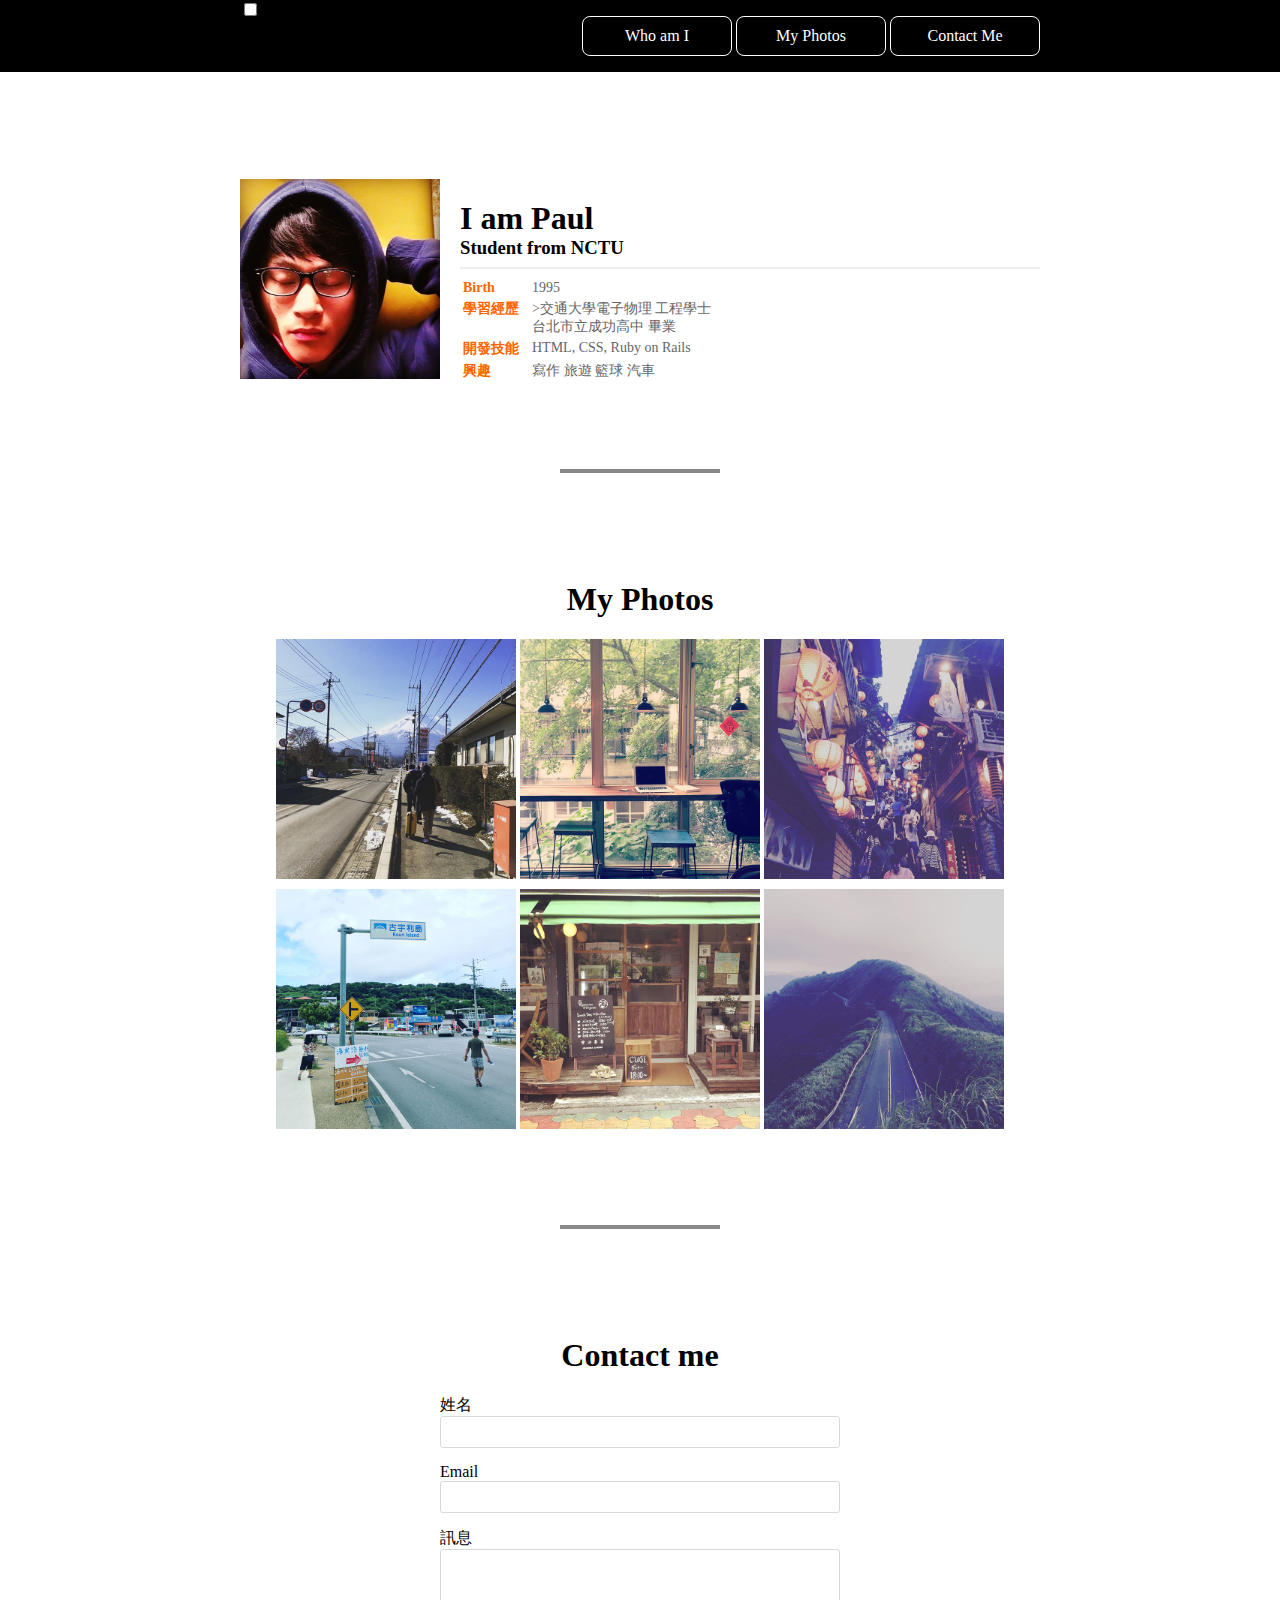
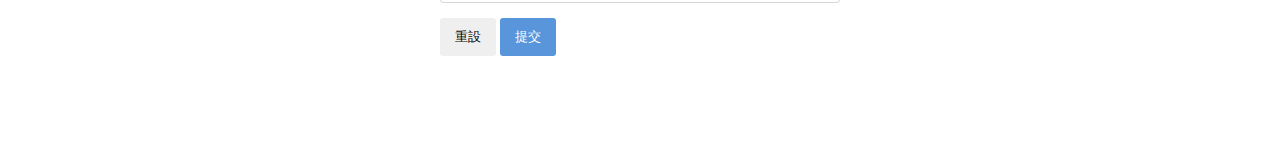
<file: index.html>
<DOCTYPE! html>
<html>
  <head>
    <meta charset = "UTF-8" name = "viewport" content = "width = divice-width, initial-scale = 1.0" >
    <title>Welcome to Paul's site</title>
    <link type = "text/css" rel = "stylesheet" href = "style.css">
  </head>
  <body>
    <div id = "nav">
      <div class = "container">
        <button type="button" class="menu-button">
          三
        </button>
        <input type = "checkbox" class = "menu-button-checkbox">
        <ul class = "menu">
          <li><a href = "#about">Who am I</a></li>
          <li><a href = "#my-photo">My Photos</a></li>
          <li><a href = "#contact-me">Contact Me</a></li>
        </ul>
      </div>
    </div>
    <div id = "content">
      <div class = "container">
        <div id = "about">
          <div id = "my-avatar"><img src = "img/my-avatar.jpg" alt = "my-avatar"></div>
          <div id = "my-info">
            <h1>I am Paul</h1>
            <h3>Student from NCTU</h3>
            <hr>
            <table>
              <tr>
                <th>Birth</th>
                <td>1995</td>
              </tr>
              <tr>
                <th>學習經歷</th>
                <td>
                >交通大學電子物理 工程學士<br>
                台北市立成功高中 畢業
                </td>
              </tr>
              <tr>
                <th>開發技能</th>
                <td>HTML, CSS, Ruby on Rails</td>
              </tr>
              <tr>
                <th>興趣</th>
                <td>寫作 旅遊 籃球 汽車</td>
              </tr>
            </table>
          </div>
        </div>
        <hr class = "bar">
        <div id = "my-photo">
          <h1>My Photos </h1>
          <div id = "my-photo-gallery">
            <div class = "item">
              <img src = "img/fujimount.jpg" alt = "my photo of fuji">
              <a href = "pg1.html">
              <div class = "item-info">
                <h3>富士山/河口湖</h3>
                <p>
                比起前陣子的大雪，最近天氣真好到不行。積雪尚未退去，整個山梨縣如夢似幻，好像每一次的呼吸都凝結成了富士山的雪。
                </p>
              </div>
              </a>
            </div>
            <div class = "item">
              <img src = "img/agct.jpg" alt = "agct">
              <a href = "pg2.html">
              <div class = "item-info">
                <h3>AGCT/邊緣日記</h3>
                <p>
                邊緣人獨自佔領了邊緣公館的邊緣巷弄裡的邊緣公寓三樓的邊緣大落地窗，窗外有邊緣綠的都市邊緣森林。
                </p>
              </div>
              </a>
            </div>
            <div class = "item">
              <img src = "img/jofen.jpg" alt = "jofen">
              <a href = "pg3.html">
              <div class = "item-info">
                <h3>九份/神隱少女</h3>
                <p>
                每個人都想當鬼。
                </p>
              </div>
              </a>
            </div>
            <div class = "item">
              <img src = "img/okinawa1.jpg" alt = "okinawa">
              <a href = "pg4.html">
              <div class = "item-info">
                <h3>沖繩/古宇利島</h3>
                <p>
                這天一早下了場大雨，天氣始終偏陰。驅車從恩那一口氣飆到最北的古宇利試圖逃離罩頂烏雲，可惜明顯失敗。
                </p>
              </div>
              </a>
            </div>
            <div class = "item">
              <img src = "img/okinawa2.jpg" alt = "okinawa2">
              <a href = "pg5.html">
              <div class = "item-info">
                <h3>沖繩/浮島花園</h3>
                <p>
                中暑的沖繩午後，能找到一間靜謐的小餐館待上一個下午，比擠在擁擠吵雜的國際通好多了。
                </p>
              </div>
              </a>
            </div>
            <div class = "item">
              <img src = "img/lonelyroad.jpg" alt = "lonelyroad">
              <a href ="pg6.html">
              <div class = "item-info">
                <h3>九份/寂寞公路</h3>
                <p>
                五百公里亦或是五百年，我們走在各自的寂寞公路，共享寂寞。
                </p>
              </div>
              </a>
            </div>
          </div>
        </div>

        <hr class = "bar">
        <div id = "contact-me">

          <h1>Contact me</h1>

          <form action = "" class = "contact-form">
            <div class = "form-row">
              <label for = "name">姓名</label>
              <input id = "name" name = "name" type = "text">
            </div>
            <div class = "form-row">
              <label for = "email">Email</label>
              <input id = "email" name = "email" type = "email">
            </div>
            <div class = "form-row">
              <label for = "message">訊息</label>
              <textarea name = "message" id = "message"></textarea>
            </div>
            <div class = "form-row">
              <button type = "reset">重設</button>
              <button type = "submit">提交</button>
            </div>
          </form>

        </div>
      </div>
    </div>
  </body>
</html>
</file>
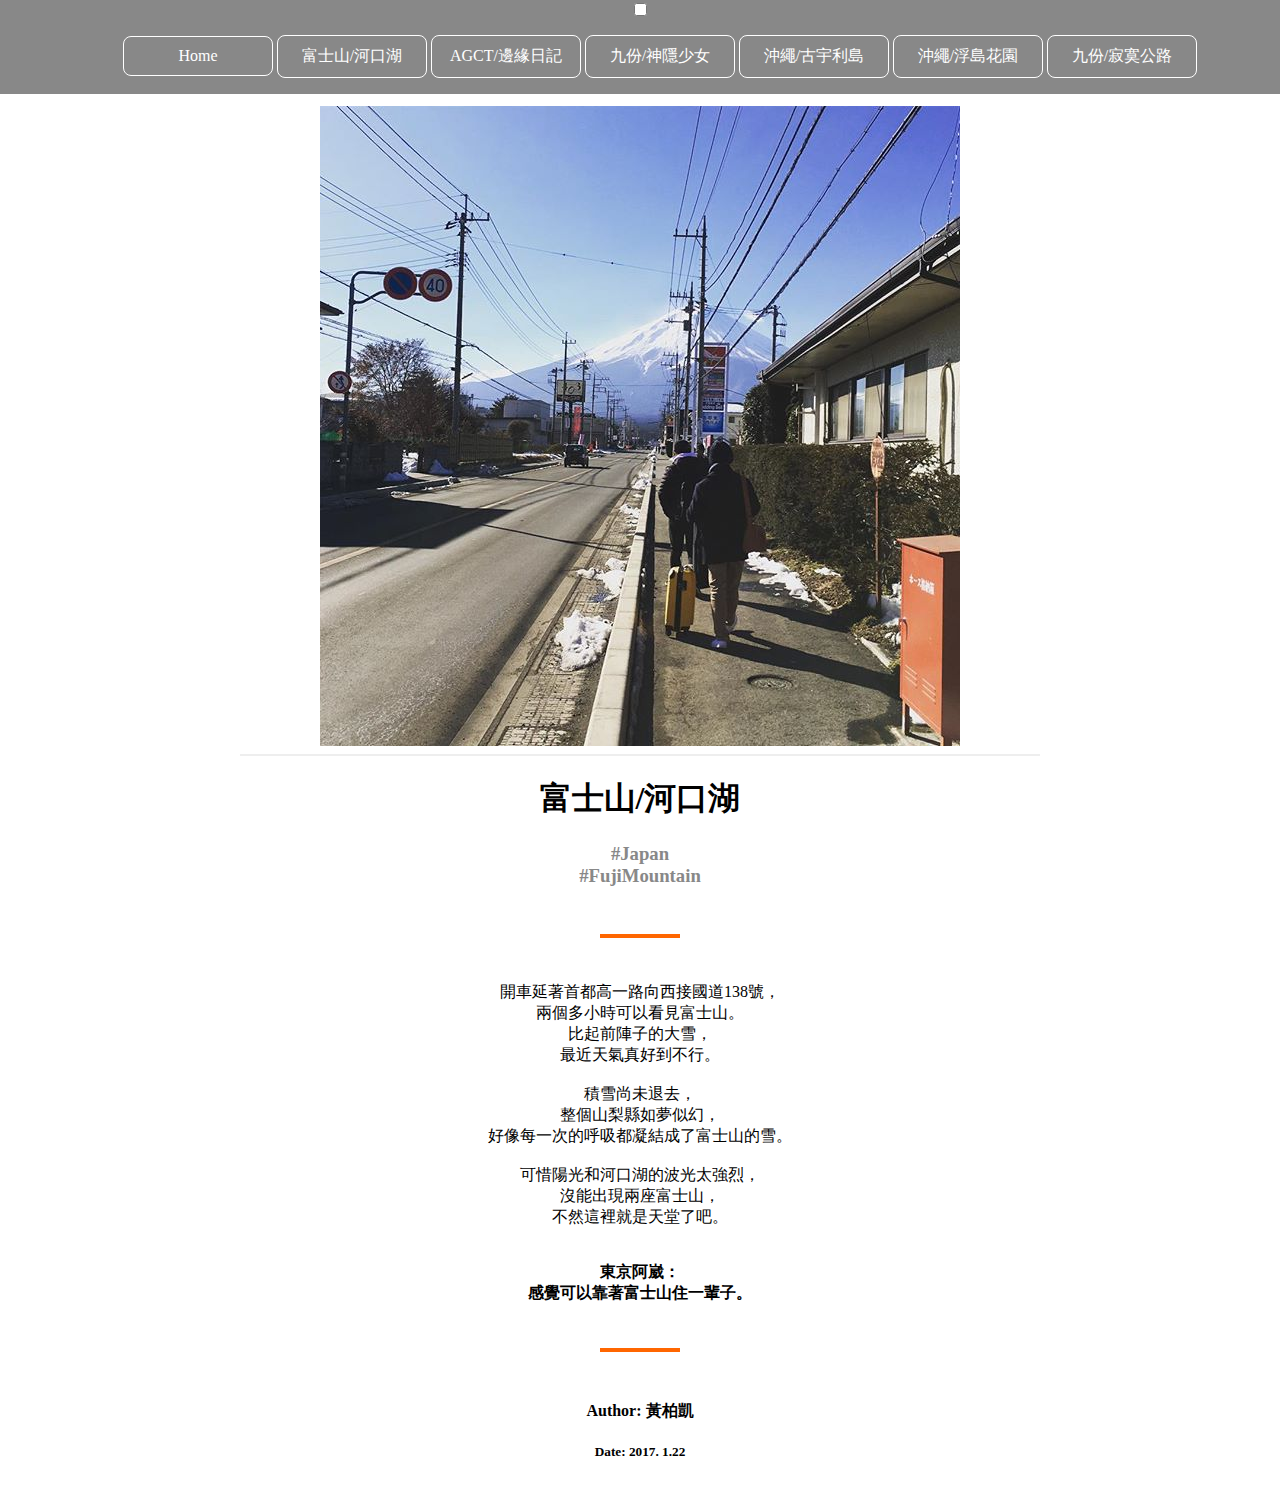
<file: pg1.html>
<html>
  <head>
    <meta charset = "UTF-8" name = "viewport" content = "width = device-width, initial-scale:1.0">
    <title>富士山/河口湖</title>
      <link type = "text/css" rel = "stylesheet" href = "stylepost1.css">
  </head>
  <body>
    <div id = "nav">
      <div class ="container">
        <button type="button" class="menu-button">
          三
        </button>
        <input type = "checkbox" class = "menu-button-checkbox">
        <ul class = "menu">
          <li><a href = "index.html">Home</a></li>
          <li><a href = "pg1.html">富士山/河口湖</a></li>
          <li><a href = "pg2.html">AGCT/邊緣日記</a></li>
          <li><a href = "pg3.html">九份/神隱少女</a></li>
          <li><a href = "pg4.html">沖繩/古宇利島</a></li>
          <li><a href = "pg5.html">沖繩/浮島花園</a></li>
          <li><a href = "pg6.html">九份/寂寞公路</a></li>
        </ul>
      </div>
    </div>
    <div id = "content">
      <div class = "container">
        <div id = "Photo">
          <img src = "img/fujimount.jpg" alt = "Photo of mount fuji">
          <hr>
          <h1>富士山/河口湖</h1>
          <h3><a href = "https://www.instagram.com/explore/tags/japan/?hl=zh-tw">#Japan</a> <a href = "https://www.instagram.com/explore/tags/fujimountain/?hl=zh-tw">#FujiMountain</a></h3>
        </div>
        <hr class = "bar">
        <div id = "article">
          <p>
            開車延著首都高一路向西接國道138號，<br>兩個多小時可以看見富士山。<br>比起前陣子的大雪，<br>最近天氣真好到不行。<br><br>積雪尚未退去，<br>整個山梨縣如夢似幻，<br>好像每一次的呼吸都凝結成了富士山的雪。<br><br>可惜陽光和河口湖的波光太強烈，<br>沒能出現兩座富士山，<br>不然這裡就是天堂了吧。<br><br><p id = "lastparag">東京阿崴：<br>感覺可以靠著富士山住一輩子。</p>
          </p>
        </div>
        <hr class = "bar">
        <div id = "author">
          <h4>Author: 黃柏凱</h4>
          <h5>Date: 2017. 1.22</h5>
        </div>
      </div>
    </div>
  </body>
</html>
</file>
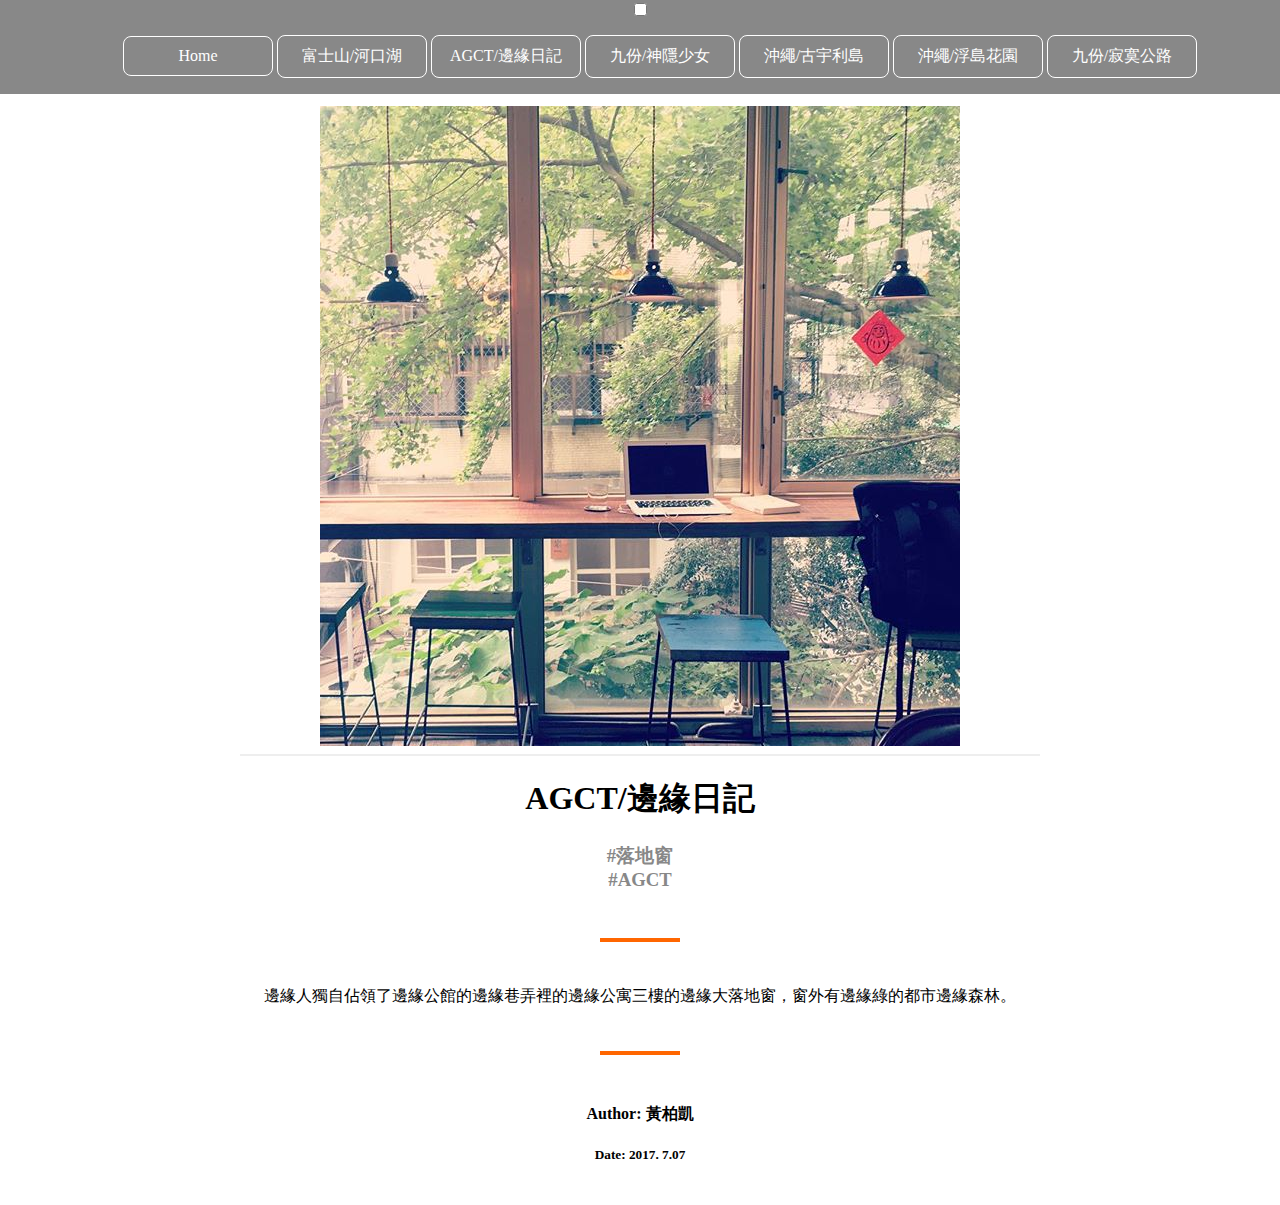
<file: pg2.html>
<html>
  <head>
    <meta charset = "UTF-8" name = "viewport" content = "width = device-width, initial-scale:1.0">
    <title>AGCT/邊緣日記</title>
      <link type = "text/css" rel = "stylesheet" href = "stylepost2.css">
  </head>
  <body>
    <div id = "nav">
      <div class ="container">
        <button type="button" class="menu-button">
          三
        </button>
        <input type = "checkbox" class = "menu-button-checkbox">
        <ul class = "menu">
          <li><a href = "index.html">Home</a></li>
          <li><a href = "pg1.html">富士山/河口湖</a></li>
          <li><a href = "pg2.html">AGCT/邊緣日記</a></li>
          <li><a href = "pg3.html">九份/神隱少女</a></li>
          <li><a href = "pg4.html">沖繩/古宇利島</a></li>
          <li><a href = "pg5.html">沖繩/浮島花園</a></li>
          <li><a href = "pg6.html">九份/寂寞公路</a></li>
        </ul>
      </div>
    </div>
    <div id = "content">
      <div class = "container">
        <div id = "Photo">
          <img src = "img/agct.jpg" alt = "Photo of mount AGCT">
          <hr>
          <h1>AGCT/邊緣日記</h1>
          <h3><a href = "https://www.instagram.com/explore/tags/%E8%90%BD%E5%9C%B0%E7%AA%97/?hl=zh-tw">#落地窗</a> <a href = "https://www.instagram.com/explore/locations/241132740/agct-group/?hl=zh-tw">#AGCT</a></h3>
        </div>
        <hr class = "bar">
        <div id = "article">
          <p>
            邊緣人獨自佔領了邊緣公館的邊緣巷弄裡的邊緣公寓三樓的邊緣大落地窗，窗外有邊緣綠的都市邊緣森林。
          </p>
        </div>
        <hr class = "bar">
        <div id = "author">
          <h4>Author: 黃柏凱</h4>
          <h5>Date: 2017. 7.07</h5>
        </div>
      </div>
    </div>
  </body>
</html>
</file>
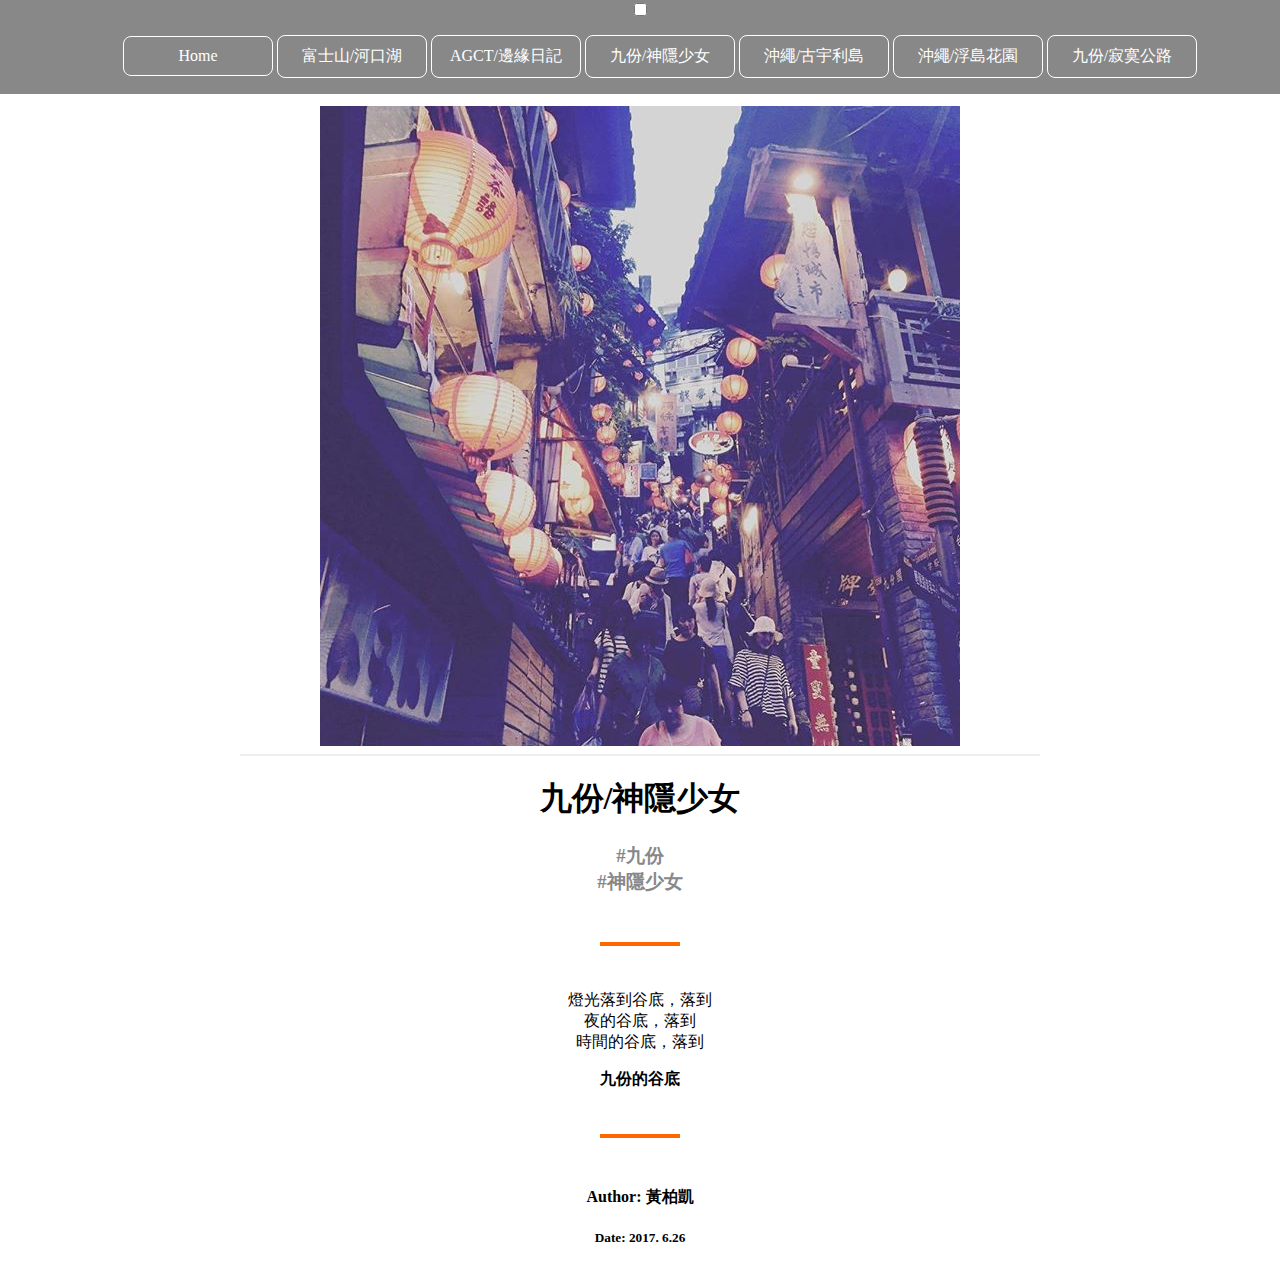
<file: pg3.html>
<html>
  <head>
    <title>九份/神隱少女</title>
    <meta charset = "UTF-8" name = "viewport" content = "width = device-width, initial-scale = 1.0">
      <link type = "text/css" rel = "stylesheet" href = "stylepost3.css">
  </head>
  <body>
    <div id = "nav">
      <div class ="container">
        <button type="button" class="menu-button">
          三
        </button>
        <input type = "checkbox" class = "menu-button-checkbox">
        <ul class = "menu">
          <li><a href = "index.html">Home</a></li>
          <li><a href = "pg1.html">富士山/河口湖</a></li>
          <li><a href = "pg2.html">AGCT/邊緣日記</a></li>
          <li><a href = "pg3.html">九份/神隱少女</a></li>
          <li><a href = "pg4.html">沖繩/古宇利島</a></li>
          <li><a href = "pg5.html">沖繩/浮島花園</a></li>
          <li><a href = "pg6.html">九份/寂寞公路</a></li>
        </ul>
      </div>
    </div>
    <div id = "content">
      <div class = "container">
        <div id = "Photo">
          <img src = "img/jofen.jpg" alt = "Photo of mount jofen">
          <hr>
          <h1>九份/神隱少女</h1>
          <h3><a href = "https://www.instagram.com/explore/tags/%E4%B9%9D%E4%BB%BD/?hl=zh-tw">#九份</a> <a href = "https://www.instagram.com/explore/tags/%E7%A5%9E%E9%9A%B1%E5%B0%91%E5%A5%B3/?hl=zh-tw">#神隱少女</a></h3>
        </div>
        <hr class = "bar">
        <div id = "article">
          <p>
            燈光落到谷底，落到<br>夜的谷底，落到<br>時間的谷底，落到<br><p id = "lastparag">九份的谷底</p>
          </p>
        </div>
        <hr class = "bar">
        <div id = "author">
          <h4>Author: 黃柏凱</h4>
          <h5>Date: 2017. 6.26</h5>
        </div>
      </div>
    </div>
  </body>
</html>
</file>
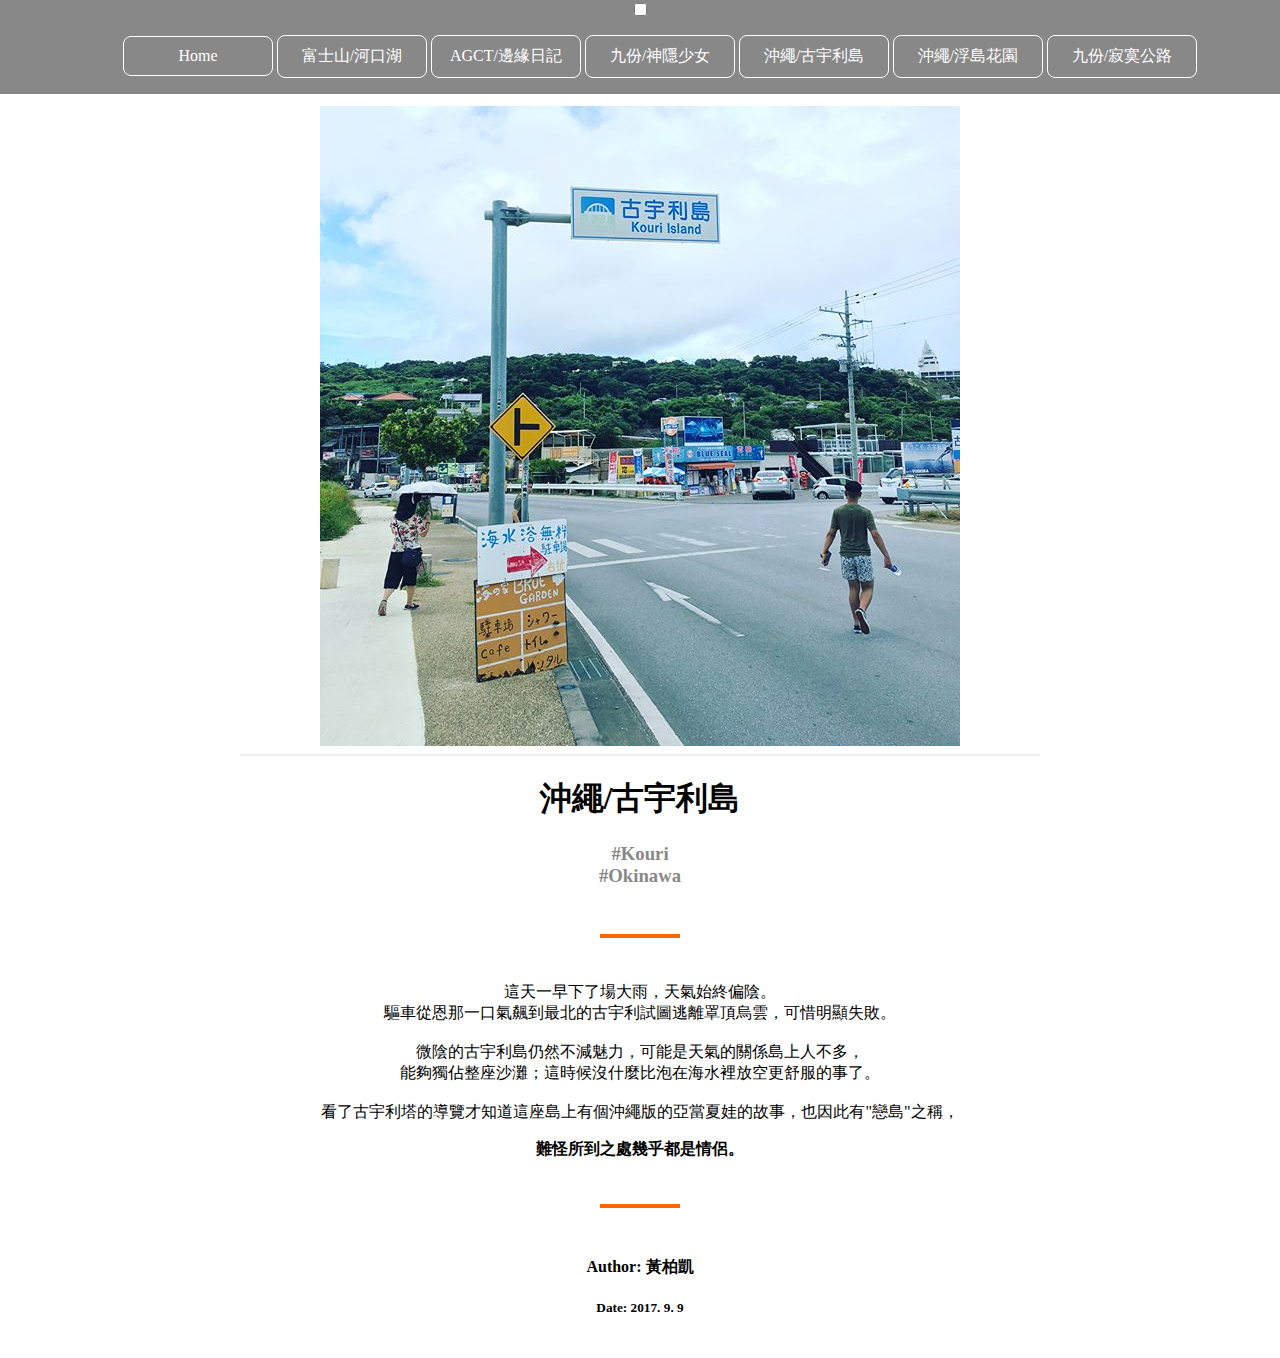
<file: pg4.html>
<html>
  <head>
  <meta charset = "UTF-8" name = "viewport" content = "width = device-width, initial-scale:1.0">
    <title>沖繩/古宇利島</title>
      <link type = "text/css" rel = "stylesheet" href = "stylepost4.css">
  </head>
  <body>
    <div id = "nav">
      <div class ="container">
        <button type = "button" class = "menu-button">
          三
        </button>
        <input type = "checkbox" class = "menu-button-checkbox">
        <ul class = "menu">
          <li><a href = "index.html">Home</a></li>
          <li><a href = "pg1.html">富士山/河口湖</a></li>
          <li><a href = "pg2.html">AGCT/邊緣日記</a></li>
          <li><a href = "pg3.html">九份/神隱少女</a></li>
          <li><a href = "pg4.html">沖繩/古宇利島</a></li>
          <li><a href = "pg5.html">沖繩/浮島花園</a></li>
          <li><a href = "pg6.html">九份/寂寞公路</a></li>
        </ul>
      </div>
    </div>
    <div id = "content">
      <div class = "container">
        <div id = "Photo">
          <img src = "img/okinawa1.jpg" alt = "Photo of okinawa1">
          <hr>
          <h1>沖繩/古宇利島</h1>
          <h3><a href = "https://www.instagram.com/explore/tags/Kouri/?hl=zh-tw">#Kouri</a> <a href = "https://www.instagram.com/explore/tags/Okinawa/?hl=zh-tw">#Okinawa</a></h3>
        </div>
        <hr class = "bar">
        <div id = "article">
          <p>
            這天一早下了場大雨，天氣始終偏陰。<br>驅車從恩那一口氣飆到最北的古宇利試圖逃離罩頂烏雲，可惜明顯失敗。<br><br>微陰的古宇利島仍然不減魅力，可能是天氣的關係島上人不多，<br>能夠獨佔整座沙灘；這時候沒什麼比泡在海水裡放空更舒服的事了。<br><br>看了古宇利塔的導覽才知道這座島上有個沖繩版的亞當夏娃的故事，也因此有"戀島"之稱，<br><p id = "lastparag">難怪所到之處幾乎都是情侶。</p>
          </p>
        </div>
        <hr class = "bar">
        <div id = "author">
          <h4>Author: 黃柏凱</h4>
          <h5>Date: 2017. 9. 9</h5>
        </div>
      </div>
    </div>
  </body>
</html>
</file>
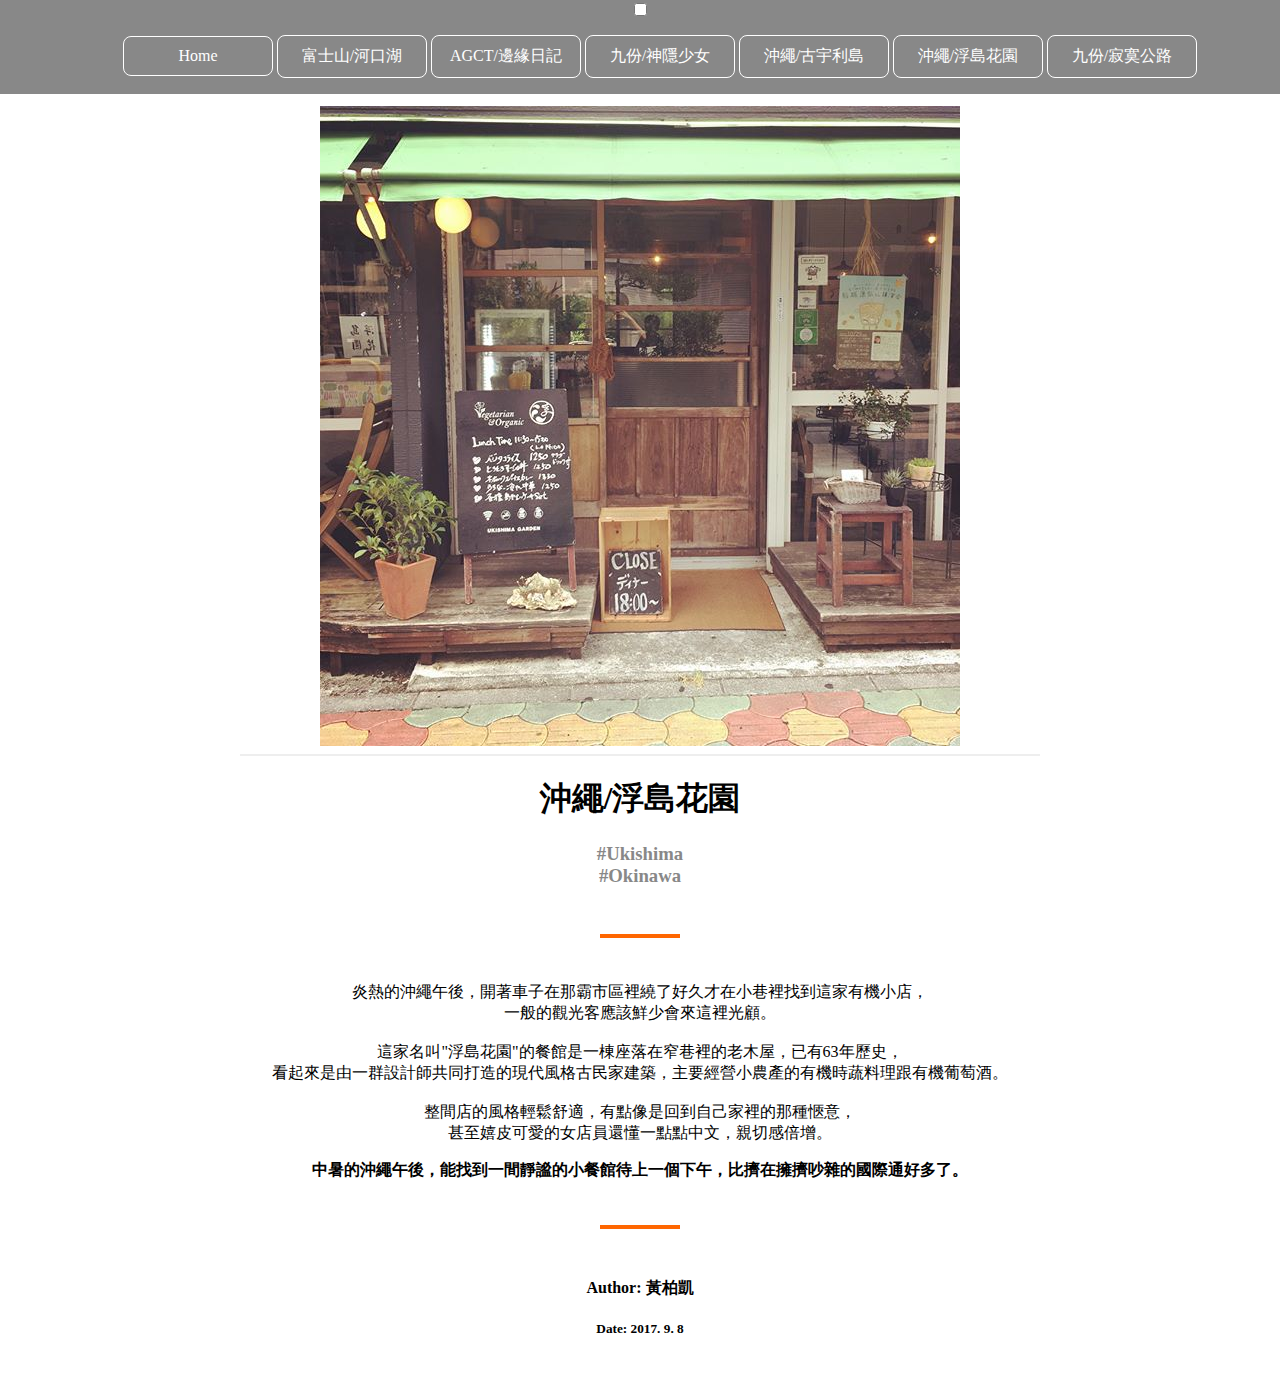
<file: pg5.html>
<html>
  <head>
    <meta charset = "UTF-8" name = "viewport" content = "width = device-width, initial-scale:1.0">
    <title>沖繩/浮島花園</title>
    <link type = "text/css" rel = "stylesheet" href = "stylepost5.css">
  </head>
  <body>
    <div id = "nav">
      <div class ="container">
        <button type = "button" class = "menu-button">
          三
        </button>
        <input type = "checkbox" class = "menu-button-checkbox">
        <ul class = "menu">
          <li><a href = "index.html">Home</a></li>
          <li><a href = "pg1.html">富士山/河口湖</a></li>
          <li><a href = "pg2.html">AGCT/邊緣日記</a></li>
          <li><a href = "pg3.html">九份/神隱少女</a></li>
          <li><a href = "pg4.html">沖繩/古宇利島</a></li>
          <li><a href = "pg5.html">沖繩/浮島花園</a></li>
          <li><a href = "pg6.html">九份/寂寞公路</a></li>
        </ul>
      </div>
    </div>
    <div id = "content">
      <div class = "container">
        <div id = "Photo">
          <img src = "img/okinawa2.jpg" alt = "Photo of okinawa1">
          <hr>
          <h1>沖繩/浮島花園</h1>
          <h3><a href = "https://www.instagram.com/explore/tags/Ukishima/?hl=zh-tw">#Ukishima</a> <a href = "https://www.instagram.com/explore/tags/Okinawa/?hl=zh-tw">#Okinawa</a></h3>
        </div>
        <hr class = "bar">
        <div id = "article">
          <p>
            炎熱的沖繩午後，開著車子在那霸市區裡繞了好久才在小巷裡找到這家有機小店，<br>一般的觀光客應該鮮少會來這裡光顧。<br><br>這家名叫"浮島花園"的餐館是一棟座落在窄巷裡的老木屋，已有63年歷史，<br>看起來是由一群設計師共同打造的現代風格古民家建築，主要經營小農產的有機時蔬料理跟有機葡萄酒。<br><br>整間店的風格輕鬆舒適，有點像是回到自己家裡的那種愜意，<br>甚至嬉皮可愛的女店員還懂一點點中文，親切感倍增。<br><p id = "lastparag">中暑的沖繩午後，能找到一間靜謐的小餐館待上一個下午，比擠在擁擠吵雜的國際通好多了。</p>
          </p>
        </div>
        <hr class = "bar">
        <div id = "author">
          <h4>Author: 黃柏凱</h4>
          <h5>Date: 2017. 9. 8</h5>
        </div>
      </div>
    </div>
  </body>
</html>
</file>
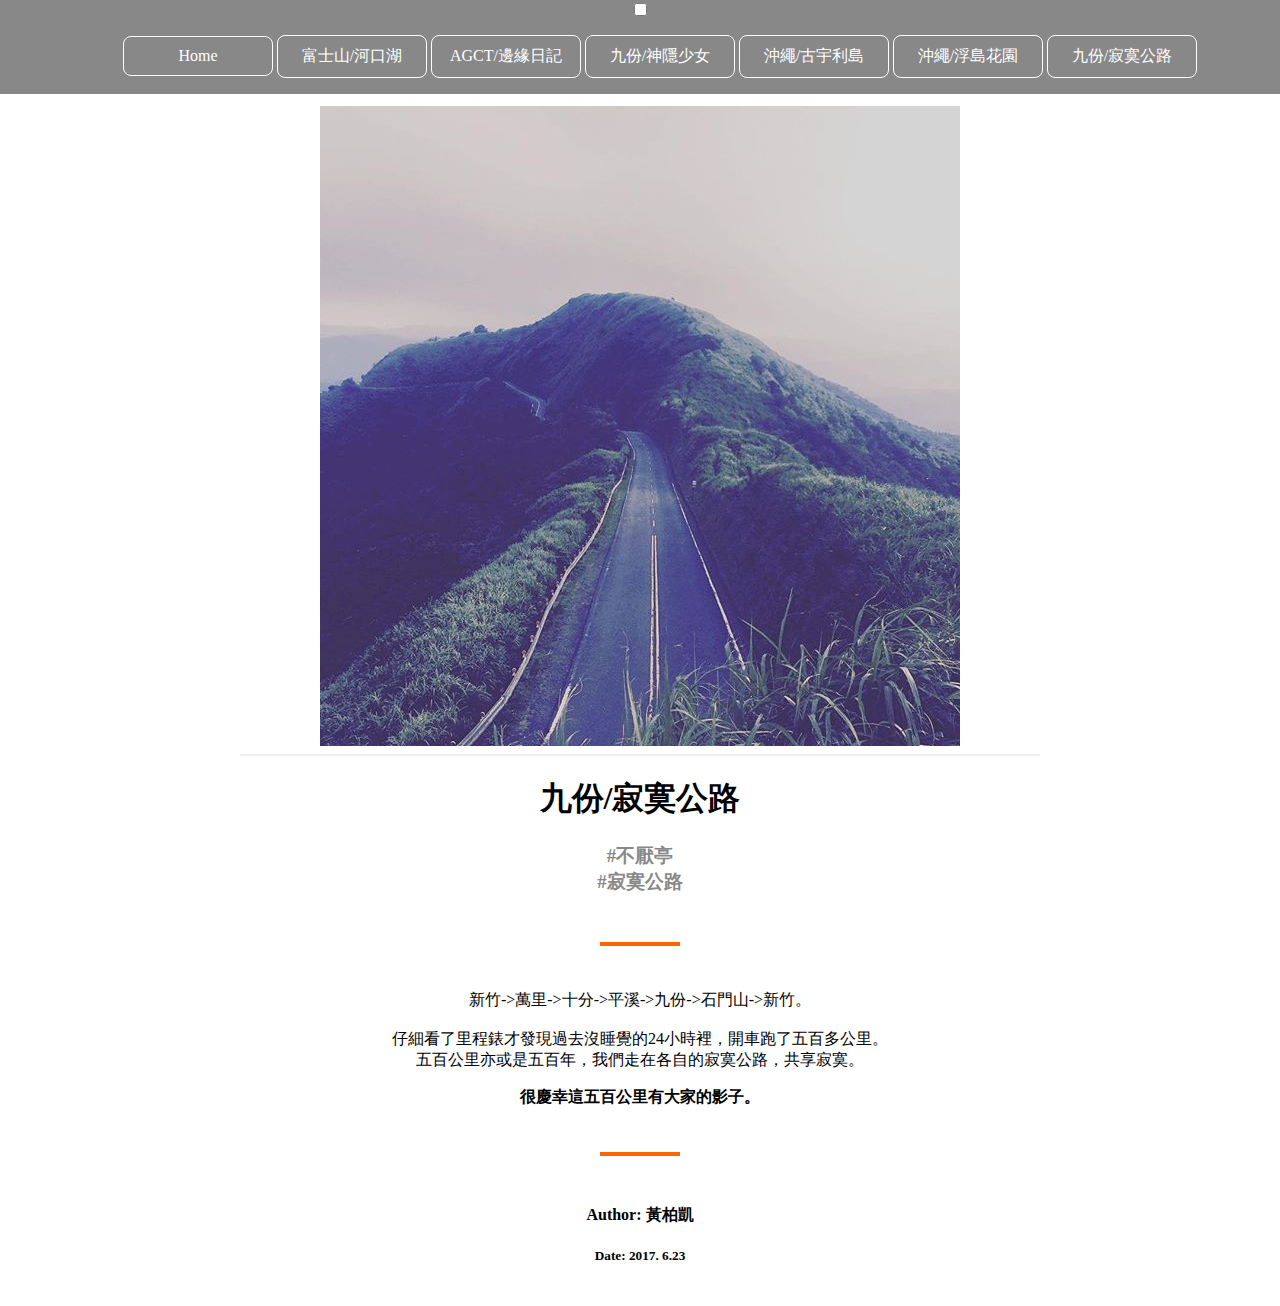
<file: pg6.html>
<html>
  <head>
    <meta charset = "UTF-8" name = "viewport" content = "width = device-width, initial-scale:1.0">
    <title>九份/寂寞公路</title>
      <link type = "text/css" rel = "stylesheet" href = "stylepost6.css">
  </head>
  <body>
    <div id = "nav">
      <div class ="container">
        <button type = "button" class = "menu-button">
          三
        </button>
        <input type = "checkbox" class = "menu-button-checkbox">
        <ul class = "menu">
          <li><a href = "index.html">Home</a></li>
          <li><a href = "pg1.html">富士山/河口湖</a></li>
          <li><a href = "pg2.html">AGCT/邊緣日記</a></li>
          <li><a href = "pg3.html">九份/神隱少女</a></li>
          <li><a href = "pg4.html">沖繩/古宇利島</a></li>
          <li><a href = "pg5.html">沖繩/浮島花園</a></li>
          <li><a href = "pg6.html">九份/寂寞公路</a></li>
        </ul>
      </div>
    </div>
    <div id = "content">
      <div class = "container">
        <div id = "Photo">
          <img src = "img/lonelyroad.jpg" alt = "Photo of lonelyroad">
          <hr>
          <h1>九份/寂寞公路</h1>
          <h3><a href = "https://www.instagram.com/explore/locations/94358/?hl=zh-tw">#不厭亭</a> <a href = "https://www.instagram.com/explore/locations/1025279992/?hl=zh-tw">#寂寞公路</a></h3>
        </div>
        <hr class = "bar">
        <div id = "article">
          <p>
            新竹->萬里->十分->平溪->九份->石門山->新竹。<br><br>仔細看了里程錶才發現過去沒睡覺的24小時裡，開車跑了五百多公里。<br>五百公里亦或是五百年，我們走在各自的寂寞公路，共享寂寞。<br><p id = "lastparag">很慶幸這五百公里有大家的影子。</p>
          </p>
        </div>
        <hr class = "bar">
        <div id = "author">
          <h4>Author: 黃柏凱</h4>
          <h5>Date: 2017. 6.23</h5>
        </div>
      </div>
    </div>
  </body>
</html>
</file>
<file: style.css>
*{
  box-sizing: border-box;
  font-family:  Microsoft JhengHei;
}

#nav{
  background-color: #000000;
  width: 100%;
  position: fixed;
  top: 0;
  left: 0;
  z-index: 100;
}

#content{
  position: relative;
  top: 78px;
  padding: 15px;
}

#content > .container > div{
  padding: 78px 0;
}

.container{
  width: 800px;
  margin: 0 auto;
}

#my-avatar{
  float: left;
  margin-right: 20px;
}

#my-avatar img{
  width: 200px;
}

.menu li{
  width: 150px;
  padding: 10px 0px;

  border: 1px solid #fff;
  border-radius: 8px;

  list-style-type: none;
  text-align: center;
  background-color: #000000;
  color: #fff;
  display: inline-block;
}

a{
  display: block;
  color: #fff;
  text-decoration: none;
}

li:hover {
border: 1px solid #000000;
background-color: #fff;
}

li:hover a{
  color: #000000;
  font-weight: 800;
}

#about h1{
  margin-bottom: 0;
  text-align: left;
}

h1{
  text-align: center;
}

h3{
  margin: 0;
}

table{
  font-size: 14px;
  text-align: left;
}

th, td{
  vertical-align: top;
}

th{
  color: #ff6600;
}

td{
  color: #666;
  padding-left: 10px;
}

hr{
  border: 0.5px solid #eee;
}

.item{
  position: relative;
  max-width: 30%;
  display: inline-block;
  margin-bottom: 10px;
}

.item img{
  width: 100%;
}

.item-info{
  background-color: rgba(255, 255, 255, .8);/*背景半透明*/
  
  width: 100%;
  height: 100%;
  text-align: center;
  padding: 25px 10px;
  color: #000000;

  position: absolute;
  top: 0;
  left: 0;
  opacity: 0;
}

.item-info:hover{
  opacity: 1;
}

.item-info:hover a{
  opacity: 1;
}

form.contact-form{
  
  width: 50%;
  margin: 0 auto;
}

.form-row{
  margin-bottom: 15px;
}

.form-row input, .form-row textarea{
  border-radius: 3px;
  width: 100%;
  border: 1px solid #D6D9DC;
  padding: 7px;
}

.form-row textarea{
  resize: none;
  height: 4em;
}

.form-row button{
  border: none;
  border-radius: 3px;
  padding: 10px 15px;
  cursor: pointer;
}

.form-row button[type = "submit"]{
  background-color: #5995DA;
  color: #FFFFFF;
}

.form-row button:hover{
  background-color: #76AEED;
}

.form-row button:hover{
  background-color: #407FC7;
}

.menu{
  float: right;
}

hr.bar{
  border: 2px solid #888888;
  width: 160px;
}

#my-photo-gallery{
  text-align: center;
}
/*mobile phone css*/
@media screen and (max-width: 1023px){

  #my-info{
    text-align: center;
  }

  #my-info h1{
    text-align: center;
  }


  .item{
    max-width: 100%;
  }

  #my-avatar{
    width: 100%;
  }

  #my-avatar img{
    display: block;
    margin: 15px auto;
  }

  .container{
    width: auto;
  }

  .menu-button{
    float: right;
    font-size: 25px;
    line-height: 40px;
    color: white;
    background: transparent;
    padding: 0 15px;
    border: 0;
  }

  .menu-button-checkbox{
    opacity: 0;
    position: fixed;
    top: 0;
    right: 0;
    width: 55px;
    height: 40px;
  }

  .menu-button-checkbox:checked ~ .menu{
    display: block;
  }

  .menu{
    display: none;
    margin-top: 0;
    padding-left: 0;
    position: fixed;
    right: 0;
    top: 40px;
    width: 150px;
    height: 100%;
    background: black;
  }

  .menu li{
    border: 0;
    border-radius: 0;
  }

  form.contact-form{
    width: 80%;
  }
}

/*pc css*/
@media screen and (min-width: 1024px){
  .menu-button{
    display: none;
  }
}
</file>
<file: stylepost1.css>
*{
  box-sizing: border-box;
  font-family:  Microsoft JhengHei; 
}

#nav{
  background-color: #888888;
  width: 100%;
  position: fixed;
  top: 0;
  left: 0;
  z-index: 100;
}

#nav .container {
  text-align: center;
 }

.menu li{
  width: 150px;
  padding: 10px 0px;

  border: 1px solid #fff;
  border-radius: 8px;

  list-style-type: none;
  text-align: center;
  background-color: #888888;
  color: #fff;
  display: inline-block;
}

a{
  display: block;
  color: #fff;
  text-decoration: none;
}

li:hover {
  background-color:#fff;
  border: 1px solid #888888;
}

li:hover a{
  color: #000000;
  font-weight: 800;
}

#content .container{
 
  text-align: center;
}

#content{
  position: relative;
  top: 78px;
  padding: 0px;
}

#content > .container > div{
  padding: 20px 0;
}

#content .container{
  width: 800px;
  margin: 0 auto;
}

hr{
  border: 0.5px solid #eee;
}

h3 a{
  text-decoration: none;
  color: #888888;
}

h3:hover a{
  color: #000000;
}

hr.bar{
  border: 2px solid #ff6600;
  width: 80px;
}

#lastparag{
  font-weight:700;
}

/*mobile phone css*/
@media screen and (max-width: 1023px){

  #photo{
    width: 100%;
  }

  #photo img{
    width: 100%;
    display: block;
    margin: 10px auto;
  }
  
  #content{
    top: 50px;
  }

  #content .container{
  width: 100%;
  margin: 10px auto;
}

  .container{
    width: auto;
  }

  
  .menu-button{
    float: right;
    font-size: 25px;
    line-height: 40px;
    color: white;
    background: transparent;
    padding: 0 15px;
    border: 0;
  }

  .menu-button-checkbox{
    opacity: 0;
    position: fixed;
    top: 0;
    right: 0;
    width: 55px;
    height: 40px;
  }

  .menu-button-checkbox:checked ~ .menu{
    display: block;
  }

  .menu{
    display: none;
    margin-top: 0;
    padding-left: 0;
    position: fixed;
    right: 0;
    top: 40px;
    width: 150px;
    height: 100%;
    background: #888888;
  }

  .menu li{
    border: 0;
    border-radius: 0;
  }

  
}

/*pc css*/
@media screen and (min-width: 1024px){
  .menu-button{
    display: none;
  }
}
</file>
<file: stylepost2.css>
*{
  box-sizing: border-box;
  font-family:  Microsoft JhengHei; 
}

#nav{
  background-color: #888888;
  width: 100%;
  position: fixed;
  top: 0;
  left: 0;
  z-index: 100;
}

#nav .container {
  text-align: center;
 }

.menu li{
  width: 150px;
  padding: 10px 0px;

  border: 1px solid #fff;
  border-radius: 8px;

  list-style-type: none;
  text-align: center;
  background-color: #888888;
  color: #fff;
  display: inline-block;
}

a{
  display: block;
  color: #fff;
  text-decoration: none;
}

li:hover {
  background-color:#fff;
  border: 1px solid #888888;
}

li:hover a{
  color: #000000;
  font-weight: 800;
}

#content .container{
 
  text-align: center;
}

#content{
  position: relative;
  top: 78px;
  padding: 0px;
}

#content > .container > div{
  padding: 20px 0;
}

#content .container{
  width: 800px;
  margin: 0 auto;
}

hr{
  border: 0.5px solid #eee;
}

h3 a{
  text-decoration: none;
  color: #888888;
}

h3:hover a{
  color: #000000;
}

hr.bar{
  border: 2px solid #ff6600;
  width: 80px;
}

#lastparag{
  font-weight:700;
}

/*mobile phone css*/
@media screen and (max-width: 1023px){

  #photo{
    width: 100%;
  }

  #photo img{
    width: 100%;
    display: block;
    margin: 10px auto;
  }
  
  #content{
    top: 50px;
  }

  #content .container{
  width: 100%;
  margin: 10px auto;
}

  .container{
    width: auto;
  }

  
  .menu-button{
    float: right;
    font-size: 25px;
    line-height: 40px;
    color: white;
    background: transparent;
    padding: 0 15px;
    border: 0;
  }

  .menu-button-checkbox{
    opacity: 0;
    position: fixed;
    top: 0;
    right: 0;
    width: 55px;
    height: 40px;
  }

  .menu-button-checkbox:checked ~ .menu{
    display: block;
  }

  .menu{
    display: none;
    margin-top: 0;
    padding-left: 0;
    position: fixed;
    right: 0;
    top: 40px;
    width: 150px;
    height: 100%;
    background: #888888;
  }

  .menu li{
    border: 0;
    border-radius: 0;
  }

  
}

/*pc css*/
@media screen and (min-width: 1024px){
  .menu-button{
    display: none;
  }
}
</file>
<file: stylepost3.css>
*{
  box-sizing: border-box;
  font-family:  Microsoft JhengHei; 
}

#nav{
  background-color: #888888;
  width: 100%;
  position: fixed;
  top: 0;
  left: 0;
  z-index: 100;
}

#nav .container {
  text-align: center;
 }

.menu li{
  width: 150px;
  padding: 10px 0px;

  border: 1px solid #fff;
  border-radius: 8px;

  list-style-type: none;
  text-align: center;
  background-color: #888888;
  color: #fff;
  display: inline-block;
}

a{
  display: block;
  color: #fff;
  text-decoration: none;
}

li:hover {
  background-color:#fff;
  border: 1px solid #888888;
}

li:hover a{
  color: #000000;
  font-weight: 800;
}

#content .container{
 
  text-align: center;
}

#content{
  position: relative;
  top: 78px;
  padding: 0px;
}

#content > .container > div{
  padding: 20px 0;
}

#content .container{
  width: 800px;
  margin: 0 auto;
}

hr{
  border: 0.5px solid #eee;
}

h3 a{
  text-decoration: none;
  color: #888888;
}

h3:hover a{
  color: #000000;
}

hr.bar{
  border: 2px solid #ff6600;
  width: 80px;
}

#lastparag{
  font-weight:700;
}

/*mobile phone css*/
@media screen and (max-width: 1023px){

  #photo{
    width: 100%;
  }

  #photo img{
    width: 100%;
    display: block;
    margin: 10px auto;
  }
  
  #content{
    top: 50px;
  }

  #content .container{
  width: 100%;
  margin: 10px auto;
}

  .container{
    width: auto;
  }

  
  .menu-button{
    float: right;
    font-size: 25px;
    line-height: 40px;
    color: white;
    background: transparent;
    padding: 0 15px;
    border: 0;
  }

  .menu-button-checkbox{
    opacity: 0;
    position: fixed;
    top: 0;
    right: 0;
    width: 55px;
    height: 40px;
  }

  .menu-button-checkbox:checked ~ .menu{
    display: block;
  }

  .menu{
    display: none;
    margin-top: 0;
    padding-left: 0;
    position: fixed;
    right: 0;
    top: 40px;
    width: 150px;
    height: 100%;
    background: #888888;
  }

  .menu li{
    border: 0;
    border-radius: 0;
  }

  
}

/*pc css*/
@media screen and (min-width: 1024px){
  .menu-button{
    display: none;
  }
}
</file>
<file: stylepost4.css>
*{
  box-sizing: border-box;
  font-family:  Microsoft JhengHei; 
}

#nav{
  background-color: #888888;
  width: 100%;
  position: fixed;
  top: 0;
  left: 0;
  z-index: 100;
}

#nav .container {
  text-align: center;
 }

.menu li{
  width: 150px;
  padding: 10px 0px;

  border: 1px solid #fff;
  border-radius: 8px;

  list-style-type: none;
  text-align: center;
  background-color: #888888;
  color: #fff;
  display: inline-block;
}

a{
  display: block;
  color: #fff;
  text-decoration: none;
}

li:hover {
  background-color:#fff;
  border: 1px solid #888888;
}

li:hover a{
  color: #000000;
  font-weight: 800;
}

#content .container{
 
  text-align: center;
}

#content{
  position: relative;
  top: 78px;
  padding: 0px;
}

#content > .container > div{
  padding: 20px 0;
}

#content .container{
  width: 800px;
  margin: 0 auto;
}

hr{
  border: 0.5px solid #eee;
}

h3 a{
  text-decoration: none;
  color: #888888;
}

h3:hover a{
  color: #000000;
}

hr.bar{
  border: 2px solid #ff6600;
  width: 80px;
}

#lastparag{
  font-weight:700;
}

/*mobile phone css*/
@media screen and (max-width: 1023px){

  #photo{
    width: 100%;
  }

  #photo img{
    width: 100%;
    display: block;
    margin: 10px auto;
  }
  
  #content{
    top: 50px;
  }

  #content .container{
  width: 100%;
  margin: 10px auto;
}

  .container{
    width: auto;
  }

  
  .menu-button{
    float: right;
    font-size: 25px;
    line-height: 40px;
    color: white;
    background: transparent;
    padding: 0 15px;
    border: 0;
  }

  .menu-button-checkbox{
    opacity: 0;
    position: fixed;
    top: 0;
    right: 0;
    width: 55px;
    height: 40px;
  }

  .menu-button-checkbox:checked ~ .menu{
    display: block;
  }

  .menu{
    display: none;
    margin-top: 0;
    padding-left: 0;
    position: fixed;
    right: 0;
    top: 40px;
    width: 150px;
    height: 100%;
    background: #888888;
  }

  .menu li{
    border: 0;
    border-radius: 0;
  }

  
}

/*pc css*/
@media screen and (min-width: 1024px){
  .menu-button{
    display: none;
  }
}
</file>
<file: stylepost5.css>
*{
  box-sizing: border-box;
  font-family:  Microsoft JhengHei; 
}

#nav{
  background-color: #888888;
  width: 100%;
  position: fixed;
  top: 0;
  left: 0;
  z-index: 100;
}

#nav .container {
  text-align: center;
 }

.menu li{
  width: 150px;
  padding: 10px 0px;

  border: 1px solid #fff;
  border-radius: 8px;

  list-style-type: none;
  text-align: center;
  background-color: #888888;
  color: #fff;
  display: inline-block;
}

a{
  display: block;
  color: #fff;
  text-decoration: none;
}

li:hover {
  background-color:#fff;
  border: 1px solid #888888;
}

li:hover a{
  color: #000000;
  font-weight: 800;
}

#content .container{
 
  text-align: center;
}

#content{
  position: relative;
  top: 78px;
  padding: 0px;
}

#content > .container > div{
  padding: 20px 0;
}

#content .container{
  width: 800px;
  margin: 0 auto;
}

hr{
  border: 0.5px solid #eee;
}

h3 a{
  text-decoration: none;
  color: #888888;
}

h3:hover a{
  color: #000000;
}

hr.bar{
  border: 2px solid #ff6600;
  width: 80px;
}

#lastparag{
  font-weight:700;
}

/*mobile phone css*/
@media screen and (max-width: 1023px){

  #photo{
    width: 100%;
  }

  #photo img{
    width: 100%;
    display: block;
    margin: 10px auto;
  }
  
  #content{
    top: 50px;
  }

  #content .container{
  width: 100%;
  margin: 10px auto;
}

  .container{
    width: auto;
  }

  
  .menu-button{
    float: right;
    font-size: 25px;
    line-height: 40px;
    color: white;
    background: transparent;
    padding: 0 15px;
    border: 0;
  }

  .menu-button-checkbox{
    opacity: 0;
    position: fixed;
    top: 0;
    right: 0;
    width: 55px;
    height: 40px;
  }

  .menu-button-checkbox:checked ~ .menu{
    display: block;
  }

  .menu{
    display: none;
    margin-top: 0;
    padding-left: 0;
    position: fixed;
    right: 0;
    top: 40px;
    width: 150px;
    height: 100%;
    background: #888888;
  }

  .menu li{
    border: 0;
    border-radius: 0;
  }

  
}

/*pc css*/
@media screen and (min-width: 1024px){
  .menu-button{
    display: none;
  }
}
</file>
<file: stylepost6.css>
*{
  box-sizing: border-box;
  font-family:  Microsoft JhengHei; 
}

#nav{
  background-color: #888888;
  width: 100%;
  position: fixed;
  top: 0;
  left: 0;
  z-index: 100;
}

#nav .container {
  text-align: center;
 }

.menu li{
  width: 150px;
  padding: 10px 0px;

  border: 1px solid #fff;
  border-radius: 8px;

  list-style-type: none;
  text-align: center;
  background-color: #888888;
  color: #fff;
  display: inline-block;
}

a{
  display: block;
  color: #fff;
  text-decoration: none;
}

li:hover {
  background-color:#fff;
  border: 1px solid #888888;
}

li:hover a{
  color: #000000;
  font-weight: 800;
}

#content .container{
 
  text-align: center;
}

#content{
  position: relative;
  top: 78px;
  padding: 0px;
}

#content > .container > div{
  padding: 20px 0;
}

#content .container{
  width: 800px;
  margin: 0 auto;
}

hr{
  border: 0.5px solid #eee;
}

h3 a{
  text-decoration: none;
  color: #888888;
}

h3:hover a{
  color: #000000;
}

hr.bar{
  border: 2px solid #ff6600;
  width: 80px;
}

#lastparag{
  font-weight:700;
}

/*mobile phone css*/
@media screen and (max-width: 1023px){

  #photo{
    width: 100%;
  }

  #photo img{
    width: 100%;
    display: block;
    margin: 10px auto;
  }
  
  #content{
    top: 50px;
  }

  #content .container{
  width: 100%;
  margin: 10px auto;
}

  .container{
    width: auto;
  }

  
  .menu-button{
    float: right;
    font-size: 25px;
    line-height: 40px;
    color: white;
    background: transparent;
    padding: 0 15px;
    border: 0;
  }

  .menu-button-checkbox{
    opacity: 0;
    position: fixed;
    top: 0;
    right: 0;
    width: 55px;
    height: 40px;
  }

  .menu-button-checkbox:checked ~ .menu{
    display: block;
  }

  .menu{
    display: none;
    margin-top: 0;
    padding-left: 0;
    position: fixed;
    right: 0;
    top: 40px;
    width: 150px;
    height: 100%;
    background: #888888;
  }

  .menu li{
    border: 0;
    border-radius: 0;
  }

  
}

/*pc css*/
@media screen and (min-width: 1024px){
  .menu-button{
    display: none;
  }
}
</file>
